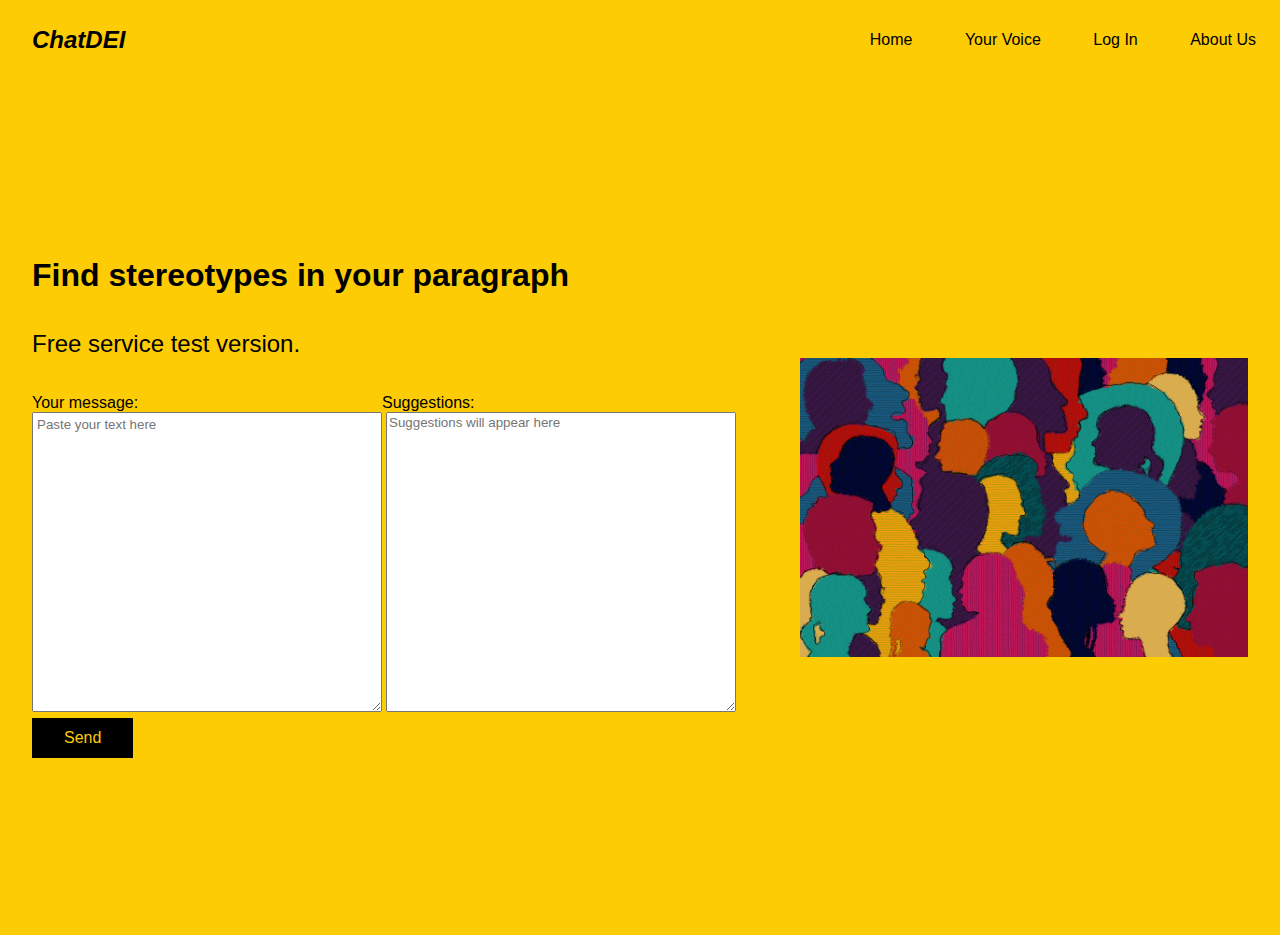
<file: UTS-Blue-Hacks-ChatDEI/Replit code/index.html>
<!DOCTYPE html>
<html lang="en">

<head>
  <meta charset="UTF-8">
  <meta name="viewport" content="width=device-width, initial-scale=1.0" />
  <link rel="stylesheet" href="style.css">
  <title>ChatDEI</title>

  <style>
    #message-container {
      display: flex;
      justify-content: space-between;
    }

    #message {
      width: 350px;
      height: 300px;
      margin-bottom: 2px;
      padding: 4px
    }

    #newMessage {
      width: 350px;
      height: 300px;
      margin-bottom: 2px;
      margin-left: 4px;
      padding: 2px
    }
  </style>


</head>

<body>
  <nav>
    <div class="logo">ChatDEI</div>
    <div class="nav-items">
      <a href="index.html">Home</a>
      <a href="yourvoice.html">Your Voice</a>
      <a href="login.html">Log In</a>
      <a href="aboutus.html">About Us</a>

    </div>
  </nav>

  <section class="checker">
    <div class="checker-container">
      <div class="column-left">
        <h1>Find stereotypes in your paragraph</h1>
        <p>Free service test version.</p>

        <form>
          <div id="message-container">
            <div>
              <label for="message">Your message:</label>
              <textarea id="message" name="message" placeholder="Paste your text here"></textarea>
            </div>

            <div>
              <label for="newMessage">Suggestions:</label>
              <textarea id="newMessage" name="newMessage" placeholder="Suggestions will appear here"></textarea>
            </div>
          </div>
          <div>
            <button type="submit" value="Send">Send</button>
          </div>
        </form>
      </div>

      <div class="column-right">
        <img src="./DEI.jpg" alt="illustration" class="message-image">
      </div>
    </div>
  </section>
</body>

</html>
</file>
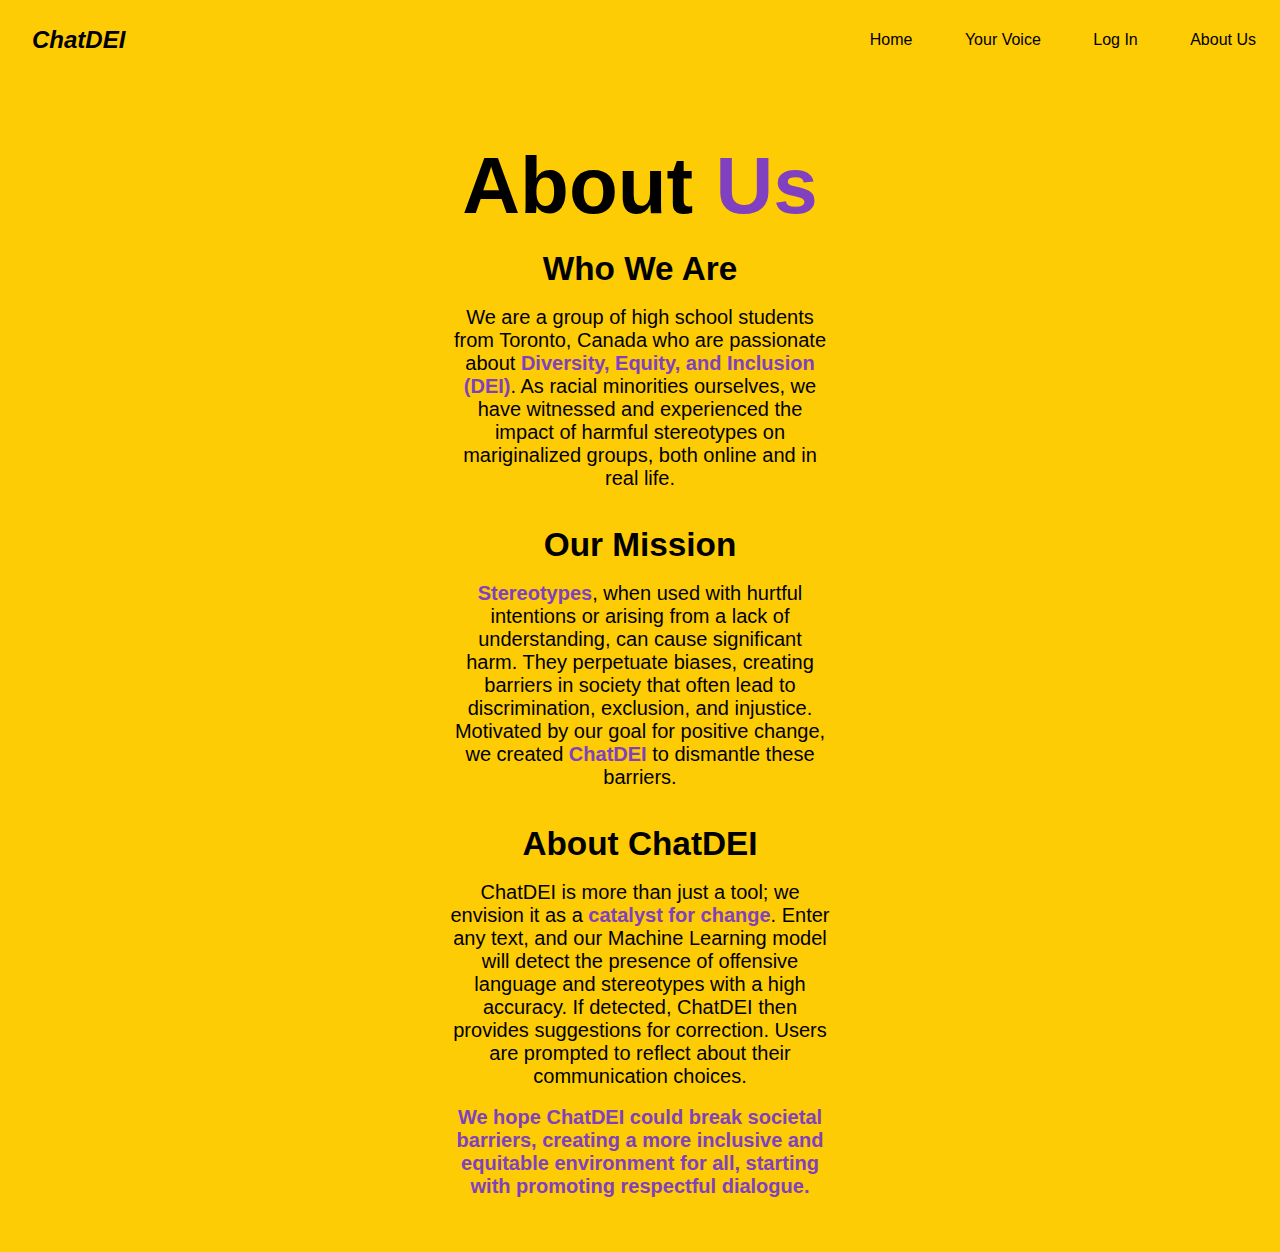
<file: UTS-Blue-Hacks-ChatDEI/Replit code/aboutus.html>
<!DOCTYPE html>
<html lang="en">

<head>
  <meta charset="UTF-8">
  <meta http-equiv="X-UA-Compatible" content="IE=edge">
  <meta name="viewport" content="width=device-width, initial-scale=1.0">
  <link rel="stylesheet" href="style.css">
  <title>About Us</title>

  <style>
    body {
      background-color: #fdcc04;
      margin: 0;
      padding: 0;
    }


    h1 {
      text-align: center;
      margin-top: 60px;
      font-size: 60pt;
    }

    h2 {
      text-align: center;
      font-size: 25pt;
    }

    p {
      text-align: center;
      font-size: 15pt;
      margin-left: 450px;
      margin-right: 450px;
    }
  </style>

</head>

<body>
  <nav>
    <div class="logo">ChatDEI</div>
    <div class="nav-items">
      <a href="index.html">Home</a>
      <a href="yourvoice.html">Your Voice</a>
      <a href="login.html">Log In</a>
      <a href="aboutus.html">About Us</a>

    </div>
  </nav>
  <h1>
    About<span style="color: #8040bf;"> Us</span>
  </h1>
  <br>
  <h2>
    Who We Are
  </h2>
  <br>
  <p>
    We are a group of high school students from Toronto, Canada who are passionate about <span
      style="color: #8040bf;"><b>Diversity, Equity, and
        Inclusion (DEI)</b></span>. As racial minorities ourselves, we have witnessed and experienced the impact of
    harmful
    stereotypes
    on mariginalized groups, both online and in real life.
  </p>
  <br>
  <br>
  <h2>
    Our Mission
  </h2>
  <br>
  <p>
    <span style="color: #8040bf;"><b>Stereotypes</b></span>, when used with hurtful intentions or arising from a
    lack of
    understanding, can cause significant harm.
    They perpetuate biases, creating barriers in society that often lead to discrimination, exclusion, and injustice.
    Motivated by our goal for positive change, we created <span style="color: #8040bf;"><b>ChatDEI</b></span> to
    dismantle
    these barriers.
  </p>
  <br>
  <br>
  <h2>
    About ChatDEI
  </h2>
  <br>
  <p>
    ChatDEI is more than just a tool; we envision it as a <span style="color: #8040bf;"><b>catalyst for
        change</b></span>.
    Enter any text, and our Machine Learning
    model will detect the presence of offensive language and stereotypes with a high accuracy. If detected, ChatDEI then
    provides suggestions for correction. Users are prompted to reflect about their communication choices.
  </p>
  <br>
  <p>
    <span style="color: #8040bf;"><b>We hope ChatDEI could break societal barriers, creating a more inclusive
        and
        equitable environment for all,
        starting with promoting respectful dialogue.</b></span>
  </p>
  <br>
  <br>
  <br>
</body>

</html>
</file>
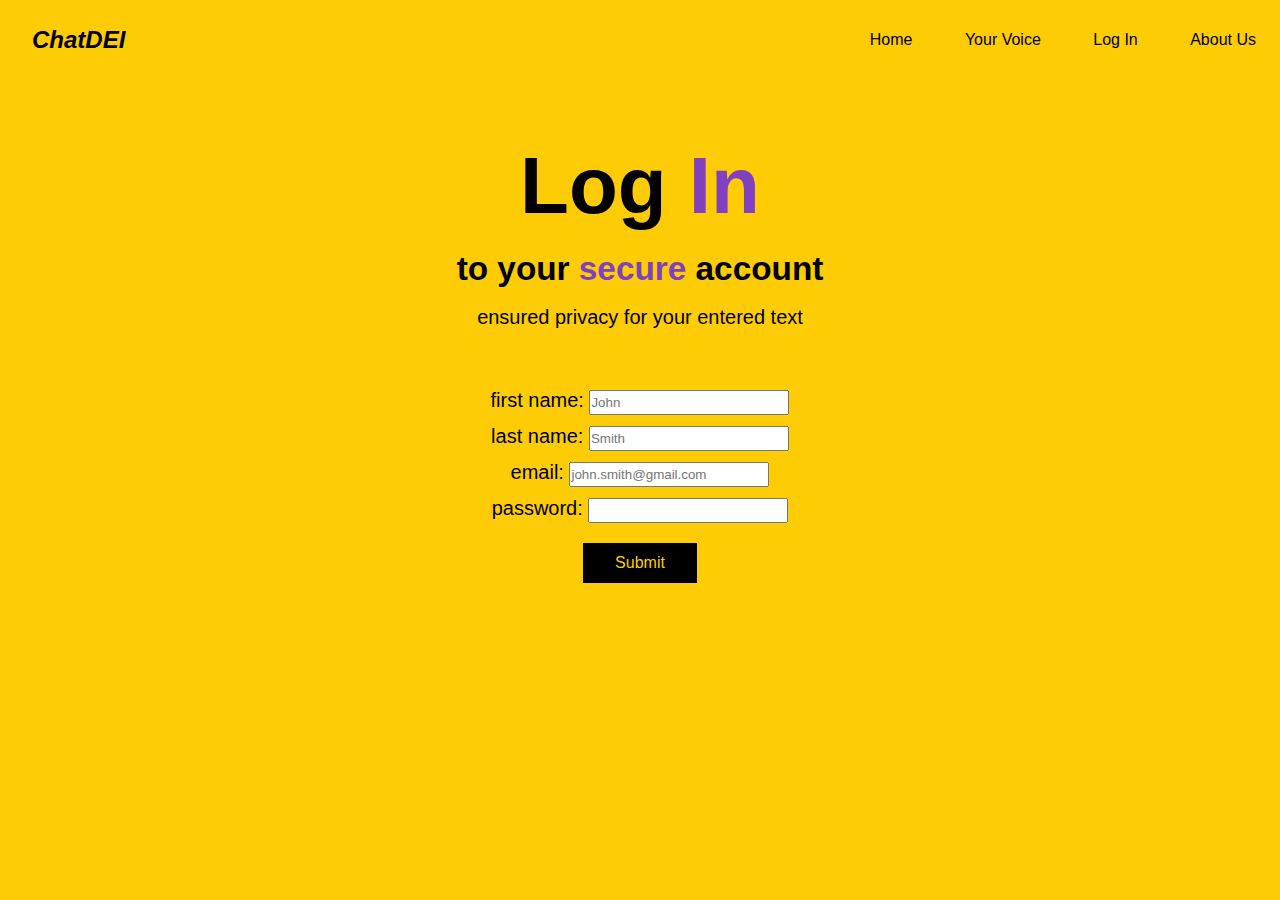
<file: UTS-Blue-Hacks-ChatDEI/Replit code/login.html>
<!DOCTYPE html>
<html lang="en">

<head>
  <meta charset="UTF-8">
  <meta http-equiv="X-UA-Compatible" content="IE=edge">
  <meta name="viewport" content="width=device-width, initial-scale=1.0">
  <link rel="stylesheet" href="style.css">
  <title>Login</title>
</head>

<style>
  body {
    background-color: #fdcc04;
    margin: 0;
    padding: 0;
  }

  .center-text1 {
    text-align: center;
    margin-top: 60px;
    font-size: 20px;
  }

  .center-text1 input {
    width: 200px;
    height: 25px
  }

  /**/

  .center-text {
    text-align: center;
    margin-top: 10px;
    font-size: 20px;
  }

  .center-text input {
    width: 200px;
    height: 25px
  }


  /**/

  .center-button {
    text-align: center;
    margin-top: 20px;
    font-size: 20px;
  }

  h1 {
    text-align: center;
    margin-top: 60px;
    font-size: 60pt;
  }

  h2 {
    text-align: center;
    font-size: 25pt;
  }

  p {
    text-align: center;
    font-size: 15pt;
    margin-left: 450px;
    margin-right: 450px;
  }
</style>

<script>
  function redirectToHomePage() {
    window.location.href = "index.html";
  }
</script>

<body>
  <nav>
    <div class="logo">ChatDEI</div>
    <div class="nav-items">
      <a href="index.html">Home</a>
      <a href="yourvoice.html">Your Voice</a>
      <a href="login.html">Log In</a>
      <a href="aboutus.html">About Us</a>

    </div>
  </nav>

  <h1>
    Log<span style="color: #8040bf;"> In</span>
  </h1>
  <br>
  <h2>
    to your <span style="color: #8040bf;">secure</span> account
  </h2>
  <br>
  <p>
    ensured privacy for your entered text
  </p>

  <form>
    <div class="center-text1">
      <label for="fname">first name:</label>
      <input type="text" id="fname" name="fname" placeholder="John">
    </div>

    <div class="center-text">
      <label for="lname">last name:</label>
      <input type="text" id="lname" name="lname" placeholder="Smith">
    </div>

    <div class="center-text">
      <label for="email">email:</label>
      <input type="email" id="email" name="email" placeholder="john.smith@gmail.com">
    </div>

    <div class="center-text">
      <label for="pass">password:</label>
      <input type="password" id="pass" name="pass">
    </div>

    <div class="center-button">
      <button value="Send" onclick="window.location.href='index.html'">Submit</button>
    </div>

  </form>
</body>

</html>
</file>
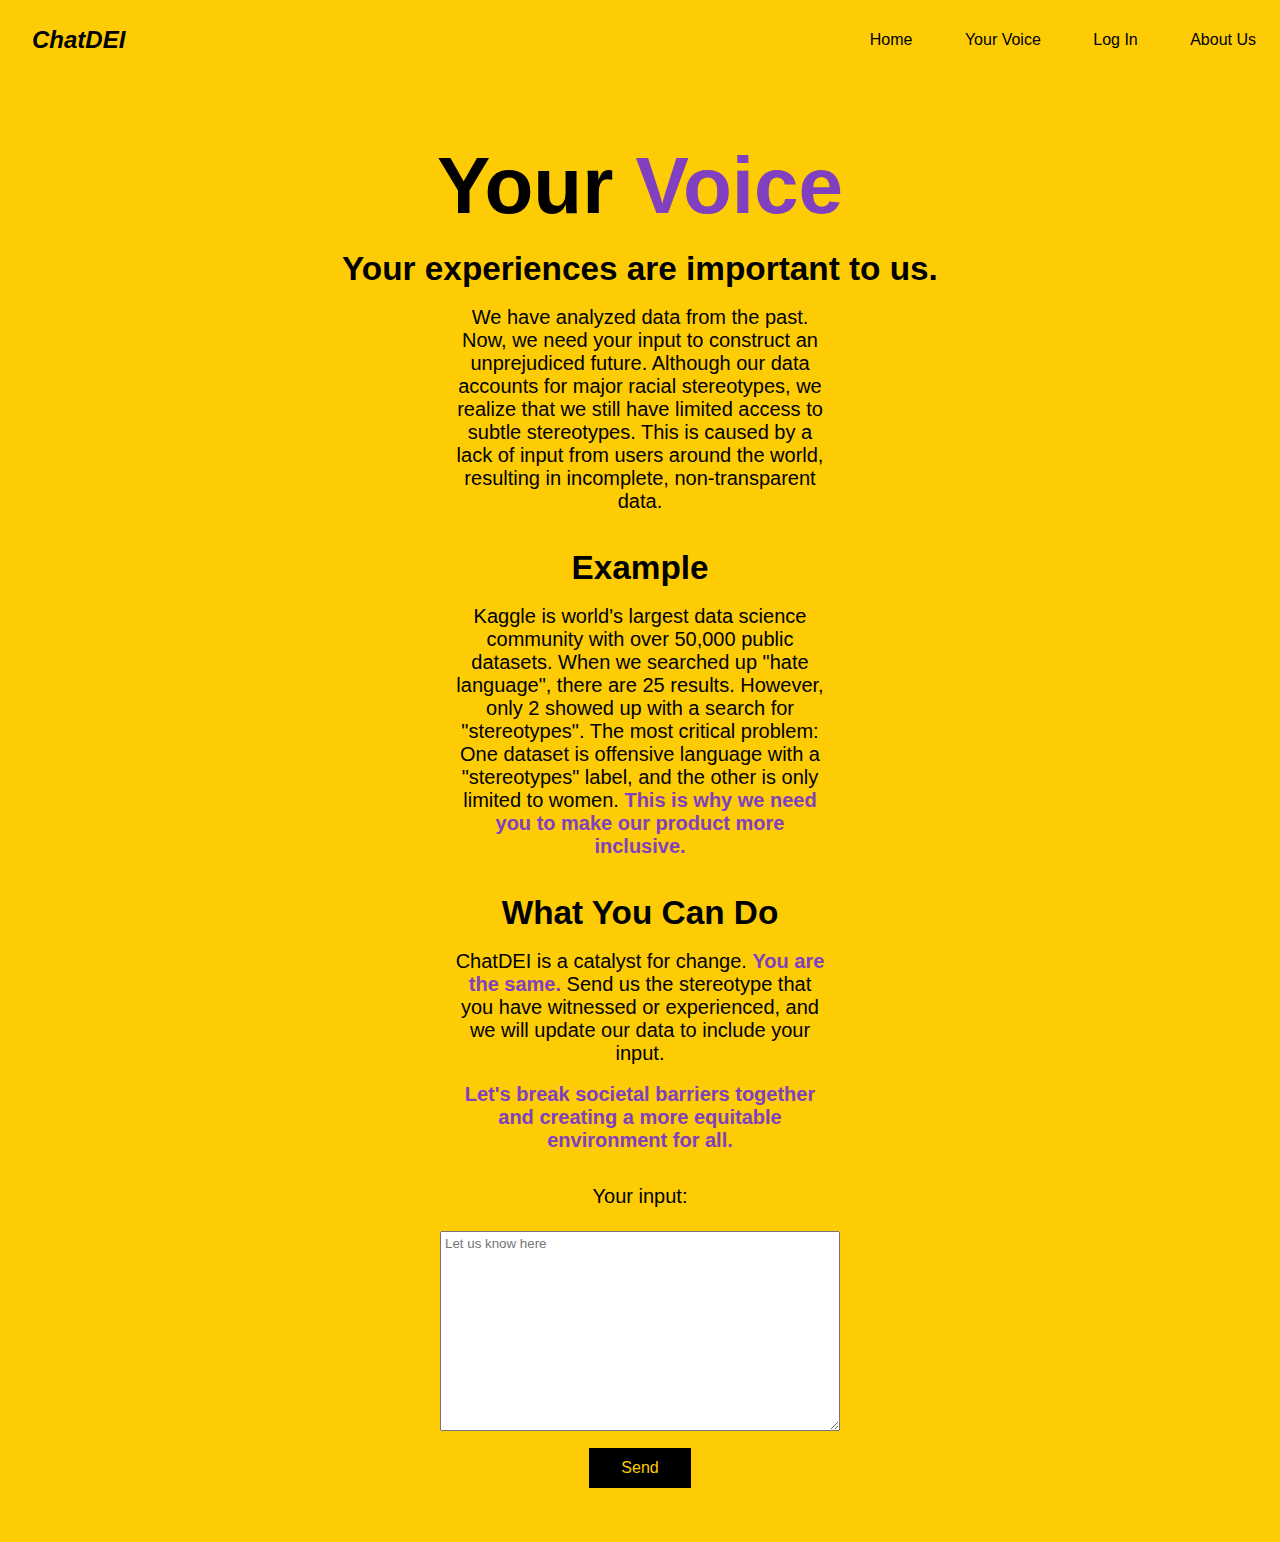
<file: UTS-Blue-Hacks-ChatDEI/Replit code/yourvoice.html>
<!DOCTYPE html>
<html lang="en">

<head>
  <meta charset="UTF-8">
  <meta http-equiv="X-UA-Compatible" content="IE=edge">
  <meta name="viewport" content="width=device-width, initial-scale=1.0">
  <link rel="stylesheet" href="style.css">
  <title>Your Voice</title>

  <style>
    body {
      background-color: #fdcc04;
      margin: 0;
      padding: 0;
    }


    h1 {
      text-align: center;
      margin-top: 60px;
      font-size: 60pt;
    }

    h2 {
      text-align: center;
      font-size: 25pt;
    }

    p {
      text-align: center;
      font-size: 15pt;
      margin-left: 450px;
      margin-right: 450px;

    }

    .center-text {
      text-align: center;
      margin-top: 10px;
      font-size: 20px;
    }

    #message-container {
      display: flex;
      justify-content: center;
      align-items: center;
      width=400px height=400px
      /* Optional: This ensures that the container takes up the full height of the viewport */
    }

    #message-container textarea {
      width: 400px;
      height: 200px;
      box-sizing: border-box;

    }

    #message {
      width: 300px;
      height: 300px;
      margin-bottom: 2px;
      padding: 4px
    }
  </style>

</head>

<body>
  <nav>
    <div class="logo">ChatDEI</div>
    <div class="nav-items">
      <a href="index.html">Home</a>
      <a href="yourvoice.html">Your Voice</a>
      <a href="login.html">Log In</a>
      <a href="aboutus.html">About Us</a>
    </div>
  </nav>
  <h1>
    Your<span style="color: #8040bf;"> Voice</span>
  </h1>
  <br>
  <h2>
    Your experiences are important to us.
  </h2>
  <br>
  <p>
    We have analyzed data from the past. Now, we need your input to construct an unprejudiced future.<span
      style="color: #8040bf;"><b></b></span>
    Although our data accounts for major racial stereotypes, we realize that we still have limited
    access to subtle stereotypes. This is caused by a lack of input from users around the world, resulting in
    incomplete, non-transparent data.
  </p>
  <br>
  <br>
  <h2>
    Example
  </h2>
  <br>
  <p>
    <span style="color: #8040bf;"><b></b></span>
    Kaggle is world's largest data science community with over 50,000 public datasets. When we searched up "hate
    language", there are 25 results. However, only 2 showed up with a search for "stereotypes". The most critical
    problem: One dataset is offensive language with a "stereotypes" label, and the other is only limited to women.
    <span style="color: #8040bf;"><b>This is why we need you to make our product more inclusive.</b></span>

  </p>
  <br>
  <br>
  <h2>
    What You Can Do
  </h2>
  <br>
  <p>
    ChatDEI is a catalyst for change. <span style="color: #8040bf;"><b>You are the same.</b></span>
    Send us the stereotype that you have witnessed or experienced, and we will update our data to include your input.
  </p>
  <br>
  <p>
    <span style="color: #8040bf;"><b>Let's break societal barriers together and creating a more equitable environment
        for all.</b></span>
    <br>
    <br>
  </p>
  <div class="message-section">
    <form>
      <div id="message-container" class="center-text">
        <div>
          <label for="message">Your input:</label>
          <br>
          <br>
          <textarea id="message" name="message" placeholder="Let us know here"></textarea>
        </div>
      </div>
      <div class="center-text">
        <button type="submit" value="Send">Send</button>
      </div>
      <br>
      <br>
      <br>
    </form>
  </div>

</body>

</html>
</file>
<file: UTS-Blue-Hacks-ChatDEI/Replit code/style.css>
* {
  box-sizing: border-box;
  margin: 0;
  padding: 0;
  font-family: "Trebuchet MS", "Lucida Sans Unicode", "Lucida Grande", "Lucida Sans", Arial, sans-serif;

}

nav {
  height: 80px;
  background: #fdcc04;
  display: flex;
  justify-content: space-between;
  align-items: center;
  padding: 0rem calc((100vw-1300px) / 2);

}

.logo {
  color: #000;
  font-size: 1.5rem;
  font-weight: bold;
  font-style: italic;
  padding: 0 2rem;
}

nav a {
  text-decoration: none;
  color: #000;
  padding: 0 1.5rem;
}

.checker {
  background: #fdcc04;
}

.checker-container {
  display: grid;
  grid-template-columns: 1fr 1fr;
  height: 95vh;
  padding: 3rem calc ((100vw - 1300px)/2);

}

.column-left {
  display: flex;
  flex-direction: column;
  justify-content: center;
  align-items: flex-start;
  color: #000;
  padding: 0rem 2rem;
}

.column-left h1 {
  margin-bottom: 2rem;
  font-size: 2rem;
}

.column-left p {
  margin-bottom: 2rem;
  font-size: 1.5rem;
  line-height: 1.5
}

button {
  padding: 0.7rem 2rem;
  font-size: 1rem;
  border: none;
  color: #fdcc04;
  background: #000;
  cursor: pointer;

}

.column-right {
  display: flex;
  justify-content: center;
  align-items: center;
  padding: 0rem 2rem;
}

.message-image {
  width: 100%;
  height: auto;
}

@media screen and (max-width: 768 px) {
  .message-container {
    grid-template-columns: 1fr;
  }
}
</file>
